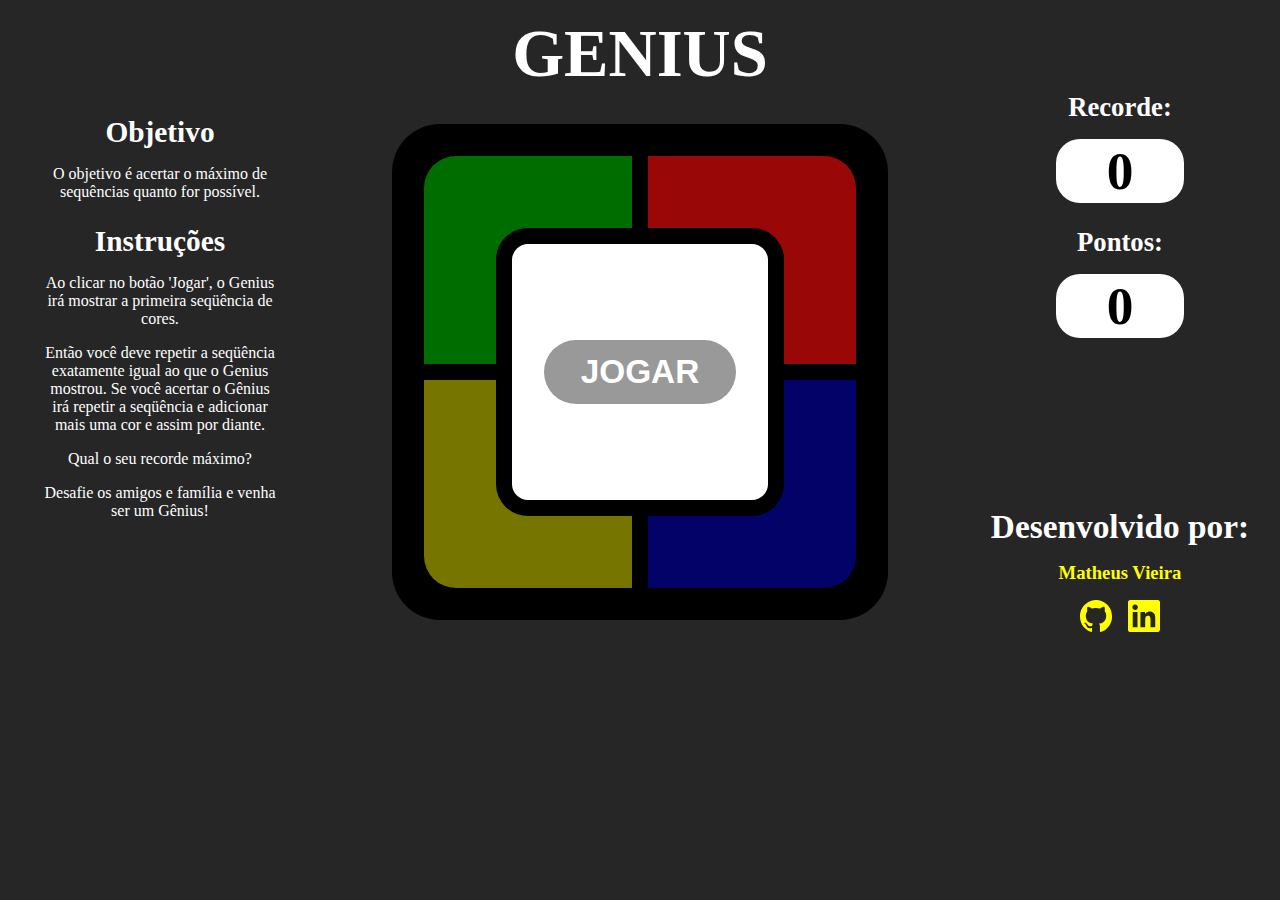
<file: index.html>
<!DOCTYPE html>
<html lang="pt-BR">

<head>
    <meta charset="UTF-8">
    <meta http-equiv="X-UA-Compatible" content="IE=edge">
    <meta name="viewport" content="width=device-width, initial-scale=1.0">
    <title>TH's - Genius</title>
    <link rel="shortcut icon" href="./assets/img/genius-fav-ico.png" type="image/x-icon" />
    <link rel="stylesheet" href="./assets/css/global/reset.css">
    <link rel="stylesheet" href="./assets/css/global/corpo.css">
    <link rel="stylesheet" href="./assets/css/cabecalho/cabecalho.css">
    <link rel="stylesheet" href="./assets/css/principal/container-principal.css">
    <link rel="stylesheet" href="./assets/css/principal/instrucoes.css">
    <link rel="stylesheet" href="./assets/css/principal/principal.css">
    <link rel="stylesheet" href="./assets/css/principal/placar.css">
</head>

<body>
    <script src="./assets/js/dom/body-header.js"></script>
    <script src="./assets/js/dom/body-main-instrucoes.js"></script>
    <script src="./assets/js/dom/body-main-genius.js"></script>
    <script src="./assets/js/dom/body-main-placar.js"></script>
    <script src="./assets/js/atualizar-status-painel-central.js"></script>
    <script src="./assets/js/sortear-cor.js"></script>
    <script src="./assets/js/game-genius.js"></script>
</body>

</html>
</file>
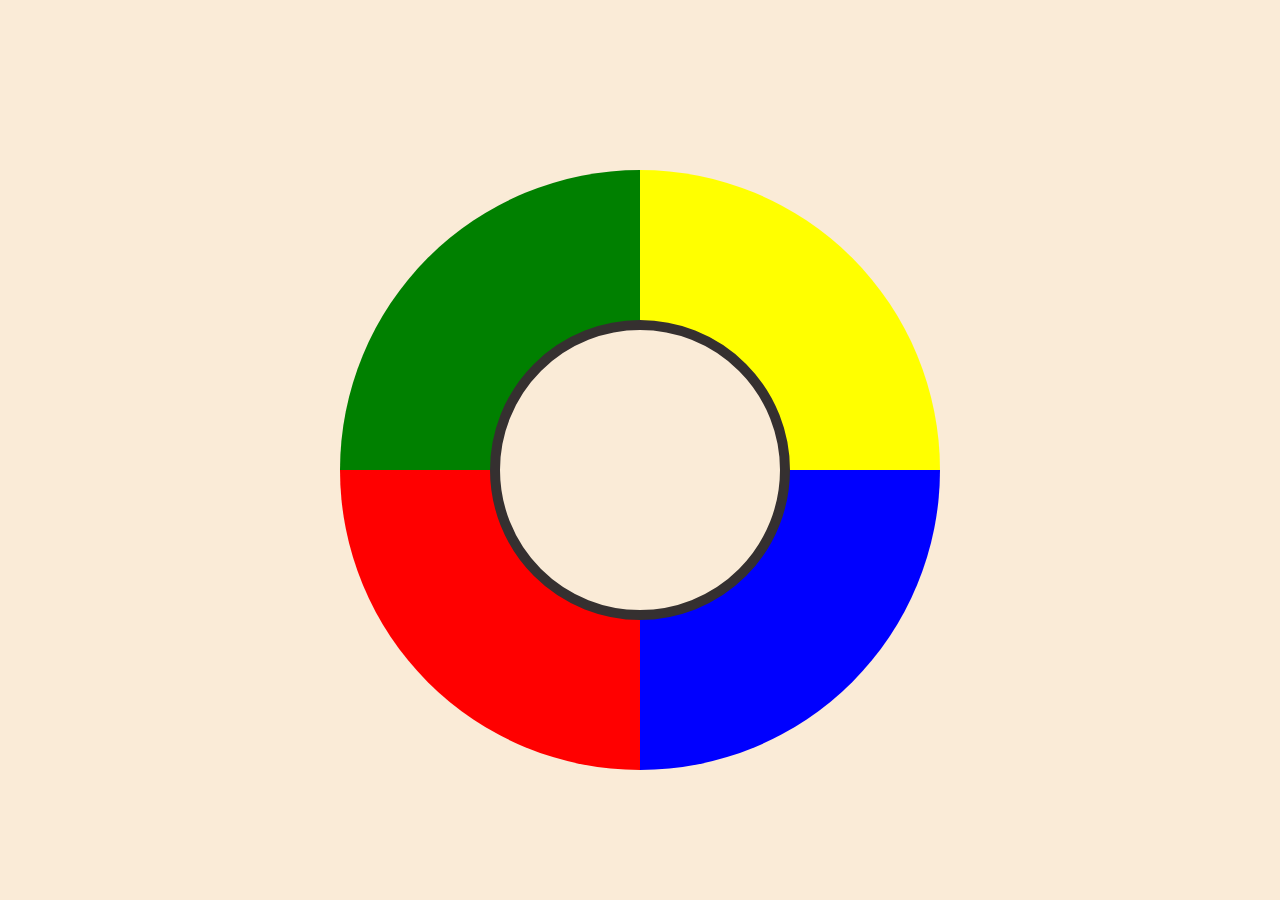
<file: history/antigo.html>
<!DOCTYPE html>
<html lang="pt-BR">
<head>
    <meta charset="UTF-8">
    <meta name="viewport" content="width=device-width, initial-scale=1.0">
    <link rel="stylesheet" href="./antigo.css">
    <title>Genius</title>
</head>
<body>
    <main class="main-container">
        <div class="game-genius">
            <div id="verde" class="btn-game top-left-green"></div>
            <div id="amarelo" class="btn-game top-right-yellow"></div>
            <div id="vermelho" class="btn-game bottom-left-red"></div>
            <div id="azul" class="btn-game bottom-right-blue"></div>
            <div class="game-menu-center"></div>
        </div>
    </main>
</body>
</html>
</file>
<file: assets/css/global/corpo.css>
body {
    background-color: #262626;
}
</file>
<file: assets/css/cabecalho/cabecalho.css>
#cabecalho {
    width: 100%;
    height: 30%;
}

h1 {
    color: #fff;
    text-align: center;
    margin-top: 1rem;
    font-size: 50pt;
    font-weight: bold;
}
</file>
<file: assets/css/principal/container-principal.css>
#container-principal {
    display: flex;
    justify-content: center;
    width: 100%;
    height: 35rem;
}
</file>
<file: assets/css/principal/instrucoes.css>
#bloco-instrucoes {
    width: 15rem;
    height: 35rem;
}

.titulo-instrucoes {
    color: #fff;
    font-size: 22pt;
    text-align: center;
    margin-top: 10%;
    white-space: nowrap;
}

.paragrafo-instrucoes {
    color: #fff;
    font-size: 12pt;
    text-align: center;
    margin: 1rem auto;
}
</file>
<file: assets/css/principal/principal.css>
#bloco-principal {
    display: flex;
    justify-content: center;
    align-items: center;
    width: 45rem;
    height: 35rem;
}

#container-genius{
    display: flex;
    justify-content: center;
    align-items: center;
    background-color: #000;
    width: 31rem;
    height: 31rem;
    border-radius: 3rem;
}

#container-botao-cores {
    display: flex;
    justify-content: center;
    align-items: center;
    align-content: center;
    flex-wrap: wrap;
    width: 28rem;
    height: 28rem;
}

.botao-genius {
    width: 13rem;
    height: 13rem;
}

.botao-genius:active {
    width: 12.5rem;
    height: 12.5rem;
}

#verde {
    background-color: #006d00;
    margin: 0 0.5rem 0.5rem 0;
    border-top-left-radius: 2rem;
}

#verde:active {
    background-color: #35ec35;
    box-shadow: 0px 0px 15px 5px #aeffbbcc;
    -webkit-box-shadow: 0px 0px 15px 5px #aeffbbcc;
    -moz-box-shadow: 0px 0px 15px 5px #aeffbbcc;
}

#vermelho {
    background-color: #990707;
    margin: 0 0 0.5rem 0.5rem;
    border-top-right-radius: 2rem;
}

#vermelho:active {
    background-color: #ff0000;
    box-shadow: 0px 0px 15px 5px #ffaeaecc;
    -webkit-box-shadow: 0px 0px 15px 5px #ffaeaecc;
    -moz-box-shadow: 0px 0px 15px 5px #ffaeaecc;
}

#amarelo {
    background-color: #757500;
    margin: 0.5rem 0.5rem 0 0;
    border-bottom-left-radius: 2rem;
}

#amarelo:active {
    background-color: #ffff00;
    box-shadow: 0px 0px 15px 5px #fffcaecc;
    -webkit-box-shadow: 0px 0px 15px 5px #fffcaecc;
    -moz-box-shadow: 0px 0px 15px 5px #fffcaecc;
}

#azul {
    background-color: #020269;
    margin: 0.5rem 0 0 0.5rem;
    border-bottom-right-radius: 2rem;
}

#azul:active {
    background-color: #0000ff;
    box-shadow: 0px 0px 15px 5px #5454fc;
    -webkit-box-shadow: 0px 0px 15px 5px #5454fc;
    -moz-box-shadow: 0px 0px 15px 5px #5454fc;
}

#bloco-centro-genius {
    display: flex;
    flex-direction: column;
    justify-content: center;
    align-items: center;
    position: absolute;
    width: 18rem;
    height: 18rem;
    background-color: #fff;
    border-radius: 2rem;
    border: 1rem solid #000;
}

#botao-jogar {
    width: 12rem;
    height: 4rem;
    font-size: 25pt;
    font-weight: bold;
    border-radius: 2rem;
    background-color: #999;
    color: #fff;
    transition: background-color 5s;
}

#botao-jogar:hover {
    background-color: #3b3b3b;
    transition: background-color 5s;
}

#botao-jogar:active {
    width: 11.5rem;
    height: 3.5rem;
    font-size: 23pt;
}

.atencao {
    font-size: 26pt;
    font-weight: bold;
}

.sua-vez {
    font-size: 30pt;
    font-weight: bold;
}

#repetir {
    width: 10rem;
    height: 2rem;
    background-color: #999;
    color: #fff;
    border-radius: 1.5rem;
    transition: background-color 2s;
    font-size: 10pt;
    font-weight: bold;
    text-transform: uppercase;
    margin-top: 2rem;
}

#repetir:hover {
    background-color: #3b3b3b;
    transition: background-color 5s;
}

#repetir:active {
    width: 9.5rem;
    height: 1.8rem;
    font-size: 9pt;
}

#chances {
    margin: 1rem 0.5rem 0;
    font-weight: bold;
    font-size: 10pt;
    text-align: center;
}

.acertou {
    font-size: 30pt;
    font-weight: bold;
}

.errou {
    font-size: 22pt;
    font-weight: bold;
}

.titulo-pontos {
    font-size: 16pt;
    font-weight: 600;
}

.pontos-rodada {
    font-size: 50pt;
    font-weight: 700;
}
.botao-jogar-novamente {
    width: 12rem;
    height: 4rem;
    font-size: 12pt;
    font-weight: bold;
    border-radius: 1.5rem;
    background-color: #999;
    color: #fff;
    transition: background-color 2s;
}

.botao-jogar-novamente:hover {
    background-color: #3b3b3b;
    transition: background-color 5s;
}

.botao-jogar-novamente:active {
    width: 13.5rem;
    height: 3.5rem;
    font-size: 11pt;
}

#reset {
    width: 5rem;
    height: 1.5rem;
    margin-top: 0.5rem;
    font-size: 12pt;
    font-weight: bold;
    border-radius: 0.5rem;
    background-color: #3b3b3b;
    color: #fff;
    transition: background-color 2s;
}

#reset:hover {
    background-color: #9e2525;
    transition: background-color 5s;
}

#reset:active {
    width: 4.8rem;
    height: 1.3rem;
    font-size: 11pt;
}

.selected {
    box-shadow: 0px 0px 15px 5px #ffffffcc;
    -webkit-box-shadow: 0px 0px 15px 5px #ffffffcc;
    -moz-box-shadow: 0px 0px 15px 5px #ffffffcc;
    filter: brightness(200%);
    -webkit-filter: brightness(200%);
    -moz-filter: brightness(200%);
}
</file>
<file: assets/css/principal/placar.css>
#bloco-placar {
    display: flex;
    flex-direction: column;
    justify-content: space-between;
    align-items: center;
    width: 15rem;
    height: 35rem;
}

.titulo-recorde {
    color: #fff;
    text-align: center;
    font-size: 20pt;
    white-space: nowrap;
    margin-bottom: 1rem;
}

#fundo-recorde {
    background-color: #fff;
    width: 8rem;
    height: 4rem;
    margin: auto;
    border-radius: 1.5rem;
    text-align: center;
    line-height: 4rem;
}

#recorde {
    font-size: 40pt;
    color: #000;
    font-weight: bold;
}

.titulo-pontuacao-atual {
    margin-top: 1.5rem;
    color: #fff;
    text-align: center;
    font-size: 20pt;
    white-space: nowrap;
    margin-bottom: 1rem;
}

#fundo-pontuacao-atual {
    background-color: #fff;
    width: 8rem;
    height: 4rem;
    margin: auto;
    border-radius: 1.5rem;
    text-align: center;
    line-height: 4rem;
}

#pontuacao-atual {
    font-size: 40pt;
    color: #000;
    font-weight: bold;
}

#feito-por {
    font-size: 25pt;
    color: #fff;
    text-align: center;
    white-space: nowrap;
    margin-bottom: 1rem;
}

.nome-dev {
    text-align: center;
    font-size: 14pt;
    white-space: nowrap;
    margin-bottom: 1rem;
}

.matheus {
    color: #ffff00;
}

.herbert {
    color: #008000;
}

#container-img {
    display: flex;
    justify-content: center;
    align-items: center;
}

.img-social {
    height: 2rem;
}

.img-social:hover {
    height: 2.3rem;
    transition: height 2s;
}

.link-social {
    margin: 0 0.5rem 1rem;
}
</file>
<file: history/antigo.css>
body {
  background-color: antiquewhite;
}

.main-container {
  width: 600px;
  margin-left: auto;
  margin-right: auto;
}

.game-genius {
  display: flex;
  justify-content: center;
  align-items: center;
  flex-wrap: wrap;
  width: 600px;
  height: 600px;
  margin-top: 170px;
}

.btn-game {
  width: 300px;
  height: 300px;
}

.top-left-green {
  background-color: green;
  border-top-left-radius: 100%;
}

.top-left-green:active {
  background-color: lightgreen;
}

.top-right-yellow {
  background-color: yellow;
  border-top-right-radius: 100%;
}

.top-right-yellow:active {
  background-color: lightyellow;
}

.bottom-left-red {
  background-color: red;
  border-bottom-left-radius: 100%;
}

.bottom-left-red:active {
  background-color: rgb(233, 105, 105);
}

.bottom-right-blue {
  background-color: blue;
  border-bottom-right-radius: 100%;
}

.bottom-right-blue:active {
  background-color: lightblue;
}

.game-menu-center {
  position: absolute;
  background-color: antiquewhite;
  width: 280px;
  height: 280px;
  border: solid 10px rgb(53, 48, 48);
  border-radius: 100%;
}
</file>
